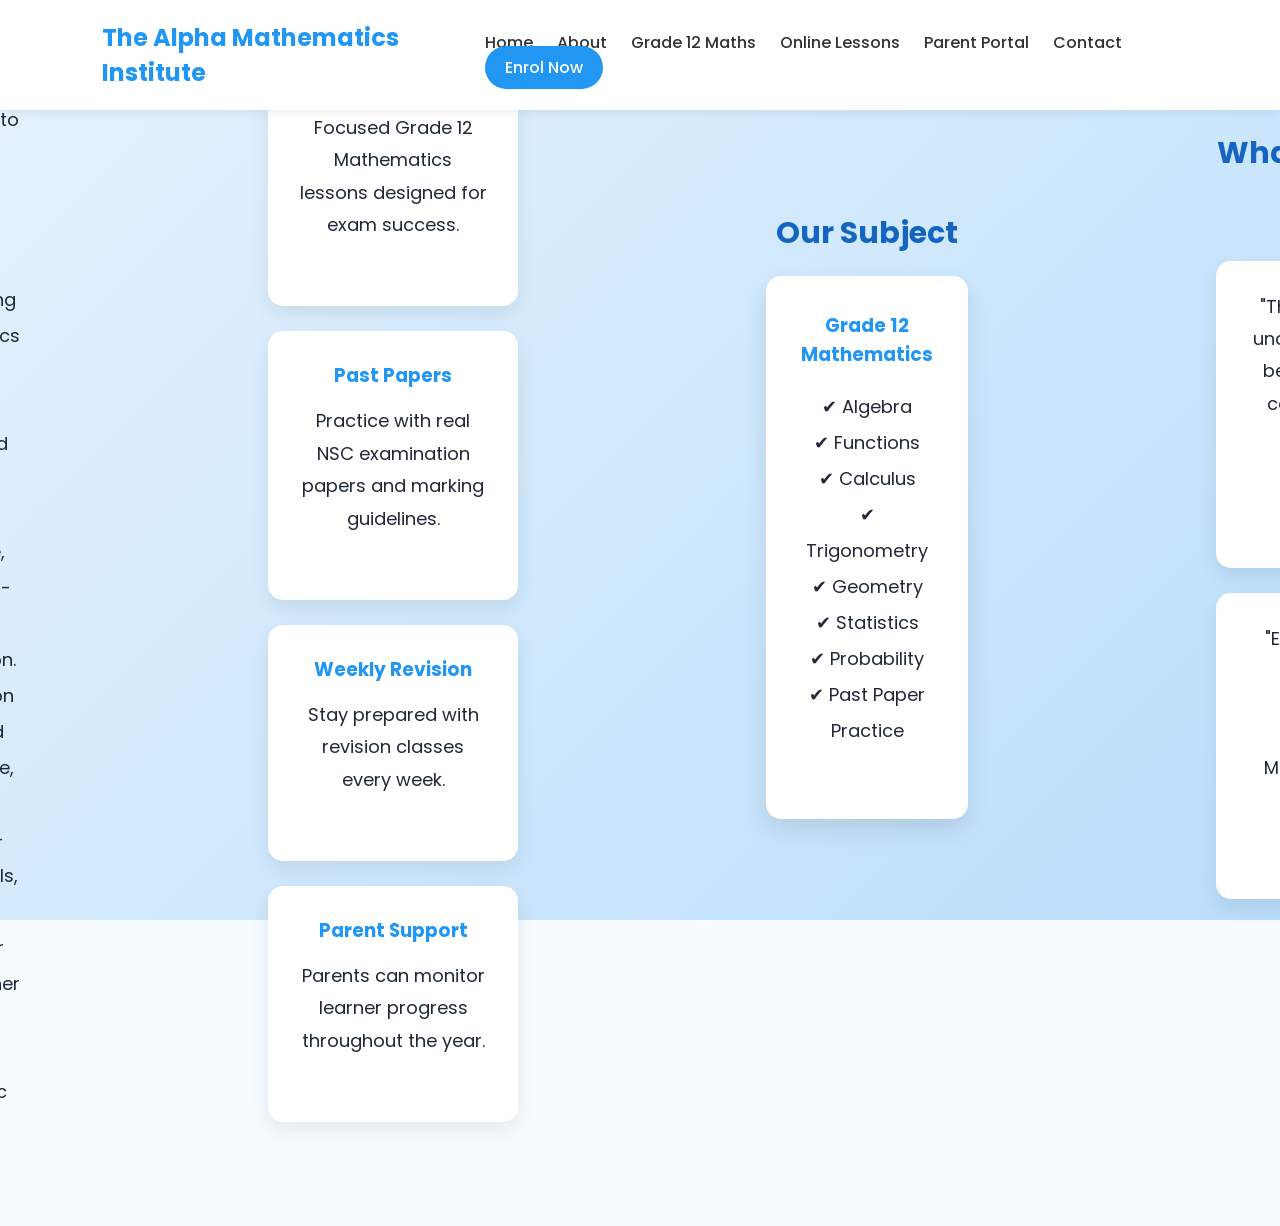
<file: index.html>
<!DOCTYPE html>
<html lang="en">
<head>
    <meta charset="UTF-8">
        <meta name="viewport" content="width=device-width, initial-scale=1.0">
            <title>The Alpha Mathematics Institute</title>

                <link rel="stylesheet" href="style.css">

                    <link rel="preconnect" href="https://fonts.googleapis.com">
                        <link href="https://fonts.googleapis.com/css2?family=Poppins:wght@300;400;600;700&display=swap" rel="stylesheet">
                        </head>

                        <body>

                        <header>

                            <div class="logo">
                                    The Alpha Mathematics Institute
                                        </div>

                                            <nav>
                                                    <a href="#">Home</a>
                                                            <a href="pages/about.html">About</a>
                                                                    <a href="pages/mathematics.html">Grade 12 Maths</a>
                                                                            <a href="pages/online-lessons.html">Online Lessons</a>
                                                                                    <a href="pages/parent-portal.html">Parent Portal</a>
                                                                                            <a href="pages/contact.html">Contact</a>
                                                                                                    <a href="pages/enrol.html" class="btn">Enrol Now</a>
                                                                                                        </nav>

                                                                                                        </header>

                                                                                                        <section class="hero">

                                                                                                            <div class="hero-text">

                                                                                                                    <h1>Excellence in Academic Achievement</h1>

                                                                                                                            <h2>Grade 12 Mathematics Specialists</h2>

                                                                                                                                    <p>
                                                                                                                                                Helping Matric learners master Mathematics through expert tutoring,
                                                                                                                                                            exam preparation and personalized academic support.
                                                                                                                                                                    </p>

                                                                                                                                                                            <a href="pages/enrol.html" class="hero-btn">
                                                                                                                                                                                        Enrol Now
                                                                                                                                                                                                </a>

                                                                                                                                                                                                    </div>

                                                                                                                                                                                                </sectio>

                                                                                                                                                                                                <section class="stats">

                                                                                                                                                                                                        <div class="stat-box">
                                                                                                                                                                                                                <h3>100+</h3>
                                                                                                                                                                                                                        <p>Students Tutored</p>
                                                                                                                                                                                                                            </div>

                                                                                                                                                                                                                                <div class="stat-box">
                                                                                                                                                                                                                                        <h3>95%</h3>
                                                                                                                                                                                                                                                <p>Pass Rate</p>
                                                                                                                                                                                                                                                    </div>

                                                                                                                                                                                                                                                        <div class="stat-box">
                                                                                                                                                                                                                                                                <h3>Grade 12</h3>
                                                                                                                                                                                                                                                                        <p>Mathematics Specialists</p>
                                                                                                                                                                                                                                                                            </div>

                                                                                                                                                                                                                                                                                <div class="stat-box">
                                                                                                                                                                                                                                                                                        <h3>Online</h3>
                                                                                                                                                                                                                                                                                                <p>Live Lessons</p>
                                                                                                                                                                                                                                                                                                    </div>

                                                                                                                                                                                                                                                                                                    </section>

                                                                                                                                                                                                    <section class="about">

                                                                                                                                                                                                    <h2>About Us</h2>

                                                                                                                                                                                                    <p>
                                                                                                                                                                                                    The Alpha Mathematics Institute is dedicated to helping Grade 12 learners
                                                                                                                                                                                                    achieve outstanding Mathematics results through structured lessons,
                                                                                                                                                                                                    expert guidance, and exam-focused preparation.

                                                                                                                                                                                                    Our mission is to build confidence, improve problem-solving skills,
                                                                                                                                                                                                    and empower every learner to reach their academic goals.
                                                                                                                                                                                                    </p>

                                                                                                                                                                                                    </section>

<section class="why-us">

<h2>Why Choose Alpha?</h2>

<div class="why-container">

<div class="why-card">
<h3>Expert Tutoring</h3>
<p>Focused Grade 12 Mathematics lessons designed for exam success.</p>
</div>

<div class="why-card">
<h3>Past Papers</h3>
<p>Practice with real NSC examination papers and marking guidelines.</p>
</div>

<div class="why-card">
<h3>Weekly Revision</h3>
<p>Stay prepared with revision classes every week.</p>
</div>

<div class="why-card">
<h3>Parent Support</h3>
<p>Parents can monitor learner progress throughout the year.</p>
</div>

</div>

</section>

                                                                                                                                                                                                    <section class="subjects">

                                                                                                                                                                                                    <h2>Our Subject</h2>

                                                                                                                                                                                                    <div class="card">

                                                                                                                                                                                                    <h3>Grade 12 Mathematics</h3>

                                                                                                                                                                                                    <p>

                                                                                                                                                                                                    ✔ Algebra<br>
                                                                                                                                                                                                    ✔ Functions<br>
                                                                                                                                                                                                    ✔ Calculus<br>
                                                                                                                                                                                                    ✔ Trigonometry<br>
                                                                                                                                                                                                    ✔ Geometry<br>
                                                                                                                                                                                                    ✔ Statistics<br>
                                                                                                                                                                                                    ✔ Probability<br>
                                                                                                                                                                                                    ✔ Past Paper Practice

                                                                                                                                                                                                    </p>

                                                                                                                                                                                                    </div>

                                                                                                                                                                                                    </section>

                                                                                                                                                                                                    <section class="testimonials">

                                                                                                                                                                                                            <h2>What Our Students Say</h2>

                                                                                                                                                                                                                <div class="testimonial-container">

                                                                                                                                                                                                                        <div class="testimonial-card">
                                                                                                                                                                                                                                    <p>
                                                                                                                                                                                                                                                    "The lessons helped me understand Mathematics better and improve my confidence before my final exams."
                                                                                                                                                                                                                                                                </p>

                                                                                                                                                                                                                                                                            <h4>★★★★★</h4>

                                                                                                                                                                                                                                                                                        <span>Grade 12 Student</span>
                                                                                                                                                                                                                                                                                                </div>

                                                                                                                                                                                                                                                                                                        <div class="testimonial-card">
                                                                                                                                                                                                                                                                                                                    <p>
                                                                                                                                                                                                                                                                                                                                    "Excellent explanations and plenty of exam practice. I highly recommend Alpha Mathematics Institute."
                                                                                                                                                                                                                                                                                                                                                </p>

                                                                                                                                                                                                                                                                                                                                                            <h4>★★★★★</h4>

                                                                                                                                                                                                                                                                                                                                                                        <span>Matric Learner</span>
                                                                                                                                                                                                                                                                                                                                                                                </div>

                                                                                                                                                                                                                                                                                                                                                                                    </div>

                                                                                                                                                                                                                                                                                                                                                                                    </section>

                                                                                                                                                                                                    <section class="contact">

                                                                                                                                                                                                    <h2>Contact Us</h2>

                                                                                                                                                                                                    <p><strong>WhatsApp:</strong> 065 651 4026</p>

                                                                                                                                                                                                    <p><strong>Email:</strong> alphamathsins@gmail.com</p>

                                                                                                                                                                                                    </section>

                                                                                                                                                                                                    <footer>

                                                                                                                                                                                                    <p>

                                                                                                                                                                                                    © 2026 The Alpha Mathematics Institute

                                                                                                                                                                                                    </p>

                                                                                                                                                                                                    </footer>

                                                                                                                                                                                                    </body>
                                                                                                                                                                                                    </html>
</file>
<file: style.css>
/* Google Font */
*{
    margin:0;
        padding:0;
            box-sizing:border-box;
                font-family:'Poppins',sans-serif;
                }

                body{
                    background:#f5fbff;
                        color:#1f2937;
                        }

                        /* Header */

                        header{
                            display:flex;
                                justify-content:space-between;
                                    align-items:center;
                                        padding:20px 8%;
                                            background:#ffffff;
                                                position:sticky;
                                                    top:0;
                                                        box-shadow:0 2px 10px rgba(0,0,0,.08);
                                                            z-index:1000;
                                                            }

                                                            .logo{
                                                                font-size:24px;
                                                                    font-weight:700;
                                                                        color:#2196F3;
                                                                        }

                                                                        nav a{
                                                                            text-decoration:none;
                                                                                margin-left:20px;
                                                                                    color:#333;
                                                                                        font-weight:500;
                                                                                            transition:.3s;
                                                                                            }

                                                                                            nav a:hover{
                                                                                                color:#2196F3;
                                                                                                }

                                                                                                .btn{
                                                                                                    background:#2196F3;
                                                                                                        color:#fff;
                                                                                                            padding:10px 20px;
                                                                                                                border-radius:30px;
                                                                                                                }

                                                                                                                .btn:hover{
                                                                                                                    background:#1976D2;
                                                                                                                        color:white;
                                                                                                                        }

                                                                                                                        /* Hero */

                                                                                                                        .hero{
                                                                                                                            height:90vh;
                                                                                                                                display:flex;
                                                                                                                                    justify-content:center;
                                                                                                                                        align-items:center;
                                                                                                                                            text-align:center;
                                                                                                                                                padding:20px;
                                                                                                                                                    background:linear-gradient(135deg,#E3F2FD,#BBDEFB);
                                                                                                                                                    }

                                                                                                                                                    .hero-text{
                                                                                                                                                        max-width:700px;
                                                                                                                                                        }

                                                                                                                                                        .hero h1{
                                                                                                                                                            font-size:55px;
                                                                                                                                                                color:#1565C0;
                                                                                                                                                                    margin-bottom:20px;
                                                                                                                                                                    }

                                                                                                                                                                    .hero h2{
                                                                                                                                                                        font-size:30px;
                                                                                                                                                                            margin-bottom:20px;
                                                                                                                                                                            }

                                                                                                                                                                            .hero p{
                                                                                                                                                                                font-size:18px;
                                                                                                                                                                                    line-height:1.8;
                                                                                                                                                                                        margin-bottom:35px;
                                                                                                                                                                                        }

                                                                                                                                                                                        .hero-btn{
                                                                                                                                                                                            display:inline-block;
                                                                                                                                                                                                padding:15px 35px;
                                                                                                                                                                                                    background:#2196F3;
                                                                                                                                                                                                        color:white;
                                                                                                                                                                                                            text-decoration:none;
                                                                                                                                                                                                                border-radius:40px;
                                                                                                                                                                                                                    font-size:18px;
                                                                                                                                                                                                                        transition:.3s;
                                                                                                                                                                                                                        }

                                                                                                                                                                                                                        .hero-btn:hover{
                                                                                                                                                                                                                            transform:translateY(-5px);
                                                                                                                                                                                                                                background:#1976D2;
                                                                                                                                                                                                                                }

                                                                                                                                                                                                                                /* Sections */

                                                                                                                                                                                                                                section{
                                                                                                                                                                                                                                    padding:80px 10%;
                                                                                                                                                                                                                                    }

                                                                                                                                                                                                                                    section h2{
                                                                                                                                                                                                                                        text-align:center;
                                                                                                                                                                                                                                            font-size:40px;
                                                                                                                                                                                                                                                margin-bottom:40px;
                                                                                                                                                                                                                                                    color:#1565C0;
                                                                                                                                                                                                                                                    }

                                                                                                                                                                                                                                                    .about p,
                                                                                                                                                                                                                                                    .contact p{
                                                                                                                                                                                                                                                        max-width:900px;
                                                                                                                                                                                                                                                            margin:auto;
                                                                                                                                                                                                                                                                text-align:center;
                                                                                                                                                                                                                                                                    line-height:2;
                                                                                                                                                                                                                                                                        font-size:18px;
                                                                                                                                                                                                                                                                        }

                                                                                                                                                                                                                                                                        /* Card */

                                                                                                                                                                                                                                                                        .card{
                                                                                                                                                                                                                                                                            background:white;
                                                                                                                                                                                                                                                                                max-width:500px;
                                                                                                                                                                                                                                                                                    margin:auto;
                                                                                                                                                                                                                                                                                        padding:35px;
                                                                                                                                                                                                                                                                                            border-radius:15px;
                                                                                                                                                                                                                                                                                                box-shadow:0 10px 25px rgba(0,0,0,.1);
                                                                                                                                                                                                                                                                                                    transition:.3s;
                                                                                                                                                                                                                                                                                                    }

                                                                                                                                                                                                                                                                                                    .card:hover{
                                                                                                                                                                                                                                                                                                        transform:translateY(-10px);
                                                                                                                                                                                                                                                                                                        }

                                                                                                                                                                                                                                                                                                        .card h3{
                                                                                                                                                                                                                                                                                                            text-align:center;
                                                                                                                                                                                                                                                                                                                color:#2196F3;
                                                                                                                                                                                                                                                                                                                    margin-bottom:20px;
                                                                                                                                                                                                                                                                                                                    }

                                                                                                                                                                                                                                                                                                                    .card p{
                                                                                                                                                                                                                                                                                                                        line-height:2;
                                                                                                                                                                                                                                                                                                                        }

                                                                                                                                                                                                                                                                                                                        /* Footer */

                                                                                                                                                                                                                                                                                                                        footer{
                                                                                                                                                                                                                                                                                                                            background:#1565C0;
                                                                                                                                                                                                                                                                                                                                color:white;
                                                                                                                                                                                                                                                                                                                                    text-align:center;
                                                                                                                                                                                                                                                                                                                                        padding:30px;
                                                                                                                                                                                                                                                                                                                                            margin-top:50px;
                                                                                                                                                                                                                                                                                                                                            }

                                                                                                                                                                                                                                                                                                                                            /* Mobile */

                                                                                                                                                                                                                                                                                                                                            @media(max-width:768px){

                                                                                                                                                                                                                                                                                                                                            header{
                                                                                                                                                                                                                                                                                                                                                flex-direction:column;
                                                                                                                                                                                                                                                                                                                                                }

                                                                                                                                                                                                                                                                                                                                                nav{
                                                                                                                                                                                                                                                                                                                                                    margin-top:20px;
                                                                                                                                                                                                                                                                                                                                                    }

                                                                                                                                                                                                                                                                                                                                                    nav a{
                                                                                                                                                                                                                                                                                                                                                        display:block;
                                                                                                                                                                                                                                                                                                                                                            margin:10px 0;
                                                                                                                                                                                                                                                                                                                                                            }

                                                                                                                                                                                                                                                                                                                                                            .hero h1{
                                                                                                                                                                                                                                                                                                                                                                font-size:38px;
                                                                                                                                                                                                                                                                                                                                                                }

                                                                                                                                                                                                                                                                                                                                                                .hero h2{
                                                                                                                                                                                                                                                                                                                                                                    font-size:24px;
                                                                                                                                                                                                                                                                                                                                                                    }

                                                                                                                                                                                                                                                                                                                                                                    section h2{
                                                                                                                                                                                                                                                                                                                                                                        font-size:30px;
                                                                                                                                                                                                                                                                                                                                                                        }

                                                                                                                                                                                                                                                                                                                                                                        }
                                                                                                                                                                                                                                                                                                                                                                        
                                                                                                                                                                                                                                                                                                                                                                        /* Statistics */

                                                                                                                                                                                                                                                                                                                                                                        .stats{
                                                                                                                                                                                                                                                                                                                                                                        display:grid;
                                                                                                                                                                                                                                                                                                                                                                        grid-template-columns:repeat(auto-fit,minmax(180px,1fr));
                                                                                                                                                                                                                                                                                                                                                                        gap:25px;
                                                                                                                                                                                                                                                                                                                                                                        background:white;
                                                                                                                                                                                                                                                                                                                                                                        }

                                                                                                                                                                                                                                                                                                                                                                        .stat-box{
                                                                                                                                                                                                                                                                                                                                                                        background:#2196F3;
                                                                                                                                                                                                                                                                                                                                                                        color:white;
                                                                                                                                                                                                                                                                                                                                                                        padding:35px;
                                                                                                                                                                                                                                                                                                                                                                        border-radius:15px;
                                                                                                                                                                                                                                                                                                                                                                        text-align:center;
                                                                                                                                                                                                                                                                                                                                                                        transition:.3s;
                                                                                                                                                                                                                                                                                                                                                                        }

                                                                                                                                                                                                                                                                                                                                                                        .stat-box:hover{
                                                                                                                                                                                                                                                                                                                                                                        transform:translateY(-8px);
                                                                                                                                                                                                                                                                                                                                                                        }

                                                                                                                                                                                                                                                                                                                                                                        .stat-box h3{
                                                                                                                                                                                                                                                                                                                                                                        font-size:40px;
                                                                                                                                                                                                                                                                                                                                                                        margin-bottom:10px;
                                                                                                                                                                                                                                                                                                                                                                        }

                                                                                                                                                                                                                                                                                                                                                                        /* Why Choose Us */

                                                                                                                                                                                                                                                                                                                                                                        .why-container{
                                                                                                                                                                                                                                                                                                                                                                        display:grid;
                                                                                                                                                                                                                                                                                                                                                                        grid-template-columns:repeat(auto-fit,minmax(250px,1fr));
                                                                                                                                                                                                                                                                                                                                                                        gap:25px;
                                                                                                                                                                                                                                                                                                                                                                        margin-top:40px;
                                                                                                                                                                                                                                                                                                                                                                        }

                                                                                                                                                                                                                                                                                                                                                                        .why-card{
                                                                                                                                                                                                                                                                                                                                                                        background:white;
                                                                                                                                                                                                                                                                                                                                                                        padding:30px;
                                                                                                                                                                                                                                                                                                                                                                        border-radius:15px;
                                                                                                                                                                                                                                                                                                                                                                        box-shadow:0 8px 20px rgba(0,0,0,.08);
                                                                                                                                                                                                                                                                                                                                                                        transition:.3s;
                                                                                                                                                                                                                                                                                                                                                                        }

                                                                                                                                                                                                                                                                                                                                                                        .why-card:hover{
                                                                                                                                                                                                                                                                                                                                                                        transform:translateY(-10px);
                                                                                                                                                                                                                                                                                                                                                                        }

                                                                                                                                                                                                                                                                                                                                                                        .why-card h3{
                                                                                                                                                                                                                                                                                                                                                                        color:#2196F3;
                                                                                                                                                                                                                                                                                                                                                                        margin-bottom:15px;
                                                                                                                                                                                                                                                                                                                                                                        }

                                                                                                                                                                                                                                                                                                                                                                        /* Testimonials */

                                                                                                                                                                                                                                                                                                                                                                        .testimonial-container{
                                                                                                                                                                                                                                                                                                                                                                        display:grid;
                                                                                                                                                                                                                                                                                                                                                                        grid-template-columns:repeat(auto-fit,minmax(300px,1fr));
                                                                                                                                                                                                                                                                                                                                                                        gap:25px;
                                                                                                                                                                                                                                                                                                                                                                        margin-top:40px;
                                                                                                                                                                                                                                                                                                                                                                        }

                                                                                                                                                                                                                                                                                                                                                                        .testimonial-card{
                                                                                                                                                                                                                                                                                                                                                                        background:white;
                                                                                                                                                                                                                                                                                                                                                                        padding:30px;
                                                                                                                                                                                                                                                                                                                                                                        border-radius:15px;
                                                                                                                                                                                                                                                                                                                                                                        box-shadow:0 10px 20px rgba(0,0,0,.08);
                                                                                                                                                                                                                                                                                                                                                                        transition:.3s;
                                                                                                                                                                                                                                                                                                                                                                        }

                                                                                                                                                                                                                                                                                                                                                                        .testimonial-card:hover{
                                                                                                                                                                                                                                                                                                                                                                        transform:translateY(-10px);
                                                                                                                                                                                                                                                                                                                                                                        }

                                                                                                                                                                                                                                                                                                                                                                        .testimonial-card h4{
                                                                                                                                                                                                                                                                                                                                                                        margin-top:20px;
                                                                                                                                                                                                                                                                                                                                                                        color:#FFC107;
                                                                                                                                                                                                                                                                                                                                                                        }

                                                                                                                                                                                                                                                                                                                                                                        .testimonial-card span{
                                                                                                                                                                                                                                                                                                                                                                        color:#666;
                                                                                                                                                                                                                                                                                                                                                                        }

                                                                                                                                                                                                                                                                                                                                                                        /* WhatsApp Button */

                                                                                                                                                                                                                                                                                                                                                                        .whatsapp-btn{
                                                                                                                                                                                                                                                                                                                                                                        position:fixed;
                                                                                                                                                                                                                                                                                                                                                                        bottom:20px;
                                                                                                                                                                                                                                                                                                                                                                        right:20px;
                                                                                                                                                                                                                                                                                                                                                                        width:60px;
                                                                                                                                                                                                                                                                                                                                                                        height:60px;
                                                                                                                                                                                                                                                                                                                                                                        background:#25D366;
                                                                                                                                                                                                                                                                                                                                                                        color:white;
                                                                                                                                                                                                                                                                                                                                                                        border-radius:50%;
                                                                                                                                                                                                                                                                                                                                                                        display:flex;
                                                                                                                                                                                                                                                                                                                                                                        justify-content:center;
                                                                                                                                                                                                                                                                                                                                                                        align-items:center;
                                                                                                                                                                                                                                                                                                                                                                        font-size:30px;
                                                                                                                                                                                                                                                                                                                                                                        text-decoration:none;
                                                                                                                                                                                                                                                                                                                                                                        box-shadow:0 8px 20px rgba(0,0,0,.2);
                                                                                                                                                                                                                                                                                                                                                                        transition:.3s;
                                                                                                                                                                                                                                                                                                                                                                        }

                                                                                                                                                                                                                                                                                                                                                                        .whatsapp-btn:hover{
                                                                                                                                                                                                                                                                                                                                                                        transform:scale(1.1);
                                                                                                                                                                                                                                                                                                                                                                        }

                                                                                                                                                                                                                                                                                                                                                                        /* Enrolment Form */

                                                                                                                                                                                                                                                                                                                                                                        .enrol{
                                                                                                                                                                                                                                                                                                                                                                        max-width:700px;
                                                                                                                                                                                                                                                                                                                                                                        margin:auto;
                                                                                                                                                                                                                                                                                                                                                                        text-align:center;
                                                                                                                                                                                                                                                                                                                                                                        }

                                                                                                                                                                                                                                                                                                                                                                        .enrol h1{
                                                                                                                                                                                                                                                                                                                                                                        color:#1565C0;
                                                                                                                                                                                                                                                                                                                                                                        margin-bottom:20px;
                                                                                                                                                                                                                                                                                                                                                                        }

                                                                                                                                                                                                                                                                                                                                                                        form{
                                                                                                                                                                                                                                                                                                                                                                        display:flex;
                                                                                                                                                                                                                                                                                                                                                                        flex-direction:column;
                                                                                                                                                                                                                                                                                                                                                                        gap:20px;
                                                                                                                                                                                                                                                                                                                                                                        margin-top:40px;
                                                                                                                                                                                                                                                                                                                                                                        }

                                                                                                                                                                                                                                                                                                                                                                        input,
                                                                                                                                                                                                                                                                                                                                                                        select,
                                                                                                                                                                                                                                                                                                                                                                        textarea{
                                                                                                                                                                                                                                                                                                                                                                        padding:15px;
                                                                                                                                                                                                                                                                                                                                                                        border:1px solid #ddd;
                                                                                                                                                                                                                                                                                                                                                                        border-radius:10px;
                                                                                                                                                                                                                                                                                                                                                                        font-size:16px;
                                                                                                                                                                                                                                                                                                                                                                        }

                                                                                                                                                                                                                                                                                                                                                                        textarea{
                                                                                                                                                                                                                                                                                                                                                                        height:150px;
                                                                                                                                                                                                                                                                                                                                                                        resize:none;
                                                                                                                                                                                                                                                                                                                                                                        }

                                                                                                                                                                                                                                                                                                                                                                        button{
                                                                                                                                                                                                                                                                                                                                                                        padding:15px;
                                                                                                                                                                                                                                                                                                                                                                        background:#2196F3;
                                                                                                                                                                                                                                                                                                                                                                        color:white;
                                                                                                                                                                                                                                                                                                                                                                        border:none;
                                                                                                                                                                                                                                                                                                                                                                        border-radius:30px;
                                                                                                                                                                                                                                                                                                                                                                        font-size:18px;
                                                                                                                                                                                                                                                                                                                                                                        cursor:pointer;
                                                                                                                                                                                                                                                                                                                                                                        transition:.3s;
                                                                                                                                                                                                                                                                                                                                                                        }

                                                                                                                                                                                                                                                                                                                                                                        button:hover{
                                                                                                                                                                                                                                                                                                                                                                        background:#1976D2;
                                                                                                                                                                                                                                                                                                                                                                        }

                                                                                                                                                                                                                                                                                                                                                                        /* About Page */

                                                                                                                                                                                                                                                                                                                                                                        .about-page{
                                                                                                                                                                                                                                                                                                                                                                        max-width:900px;
                                                                                                                                                                                                                                                                                                                                                                        margin:auto;
                                                                                                                                                                                                                                                                                                                                                                        padding:80px 10%;
                                                                                                                                                                                                                                                                                                                                                                        text-align:center;
                                                                                                                                                                                                                                                                                                                                                                        }

                                                                                                                                                                                                                                                                                                                                                                        .about-page h1{
                                                                                                                                                                                                                                                                                                                                                                        color:#1565C0;
                                                                                                                                                                                                                                                                                                                                                                        font-size:42px;
                                                                                                                                                                                                                                                                                                                                                                        margin-bottom:30px;
                                                                                                                                                                                                                                                                                                                                                                        }

                                                                                                                                                                                                                                                                                                                                                                        .about-page p{
                                                                                                                                                                                                                                                                                                                                                                        font-size:18px;
                                                                                                                                                                                                                                                                                                                                                                        line-height:2;
                                                                                                                                                                                                                                                                                                                                                                        margin-bottom:25px;
                                                                                                                                                                                                                                                                                                                                                                        }

                                                                                                                                                                                                                                                                                                                                                                        .mission{
                                                                                                                                                                                                                                                                                                                                                                        display:grid;
                                                                                                                                                                                                                                                                                                                                                                        grid-template-columns:repeat(auto-fit,minmax(300px,1fr));
                                                                                                                                                                                                                                                                                                                                                                        gap:30px;
                                                                                                                                                                                                                                                                                                                                                                        padding:50px 10%;
                                                                                                                                                                                                                                                                                                                                                                        }

                                                                                                                                                                                                                                                                                                                                                                        .mission-card{
                                                                                                                                                                                                                                                                                                                                                                        background:white;
                                                                                                                                                                                                                                                                                                                                                                        padding:35px;
                                                                                                                                                                                                                                                                                                                                                                        border-radius:15px;
                                                                                                                                                                                                                                                                                                                                                                        box-shadow:0 10px 25px rgba(0,0,0,.08);
                                                                                                                                                                                                                                                                                                                                                                        transition:.3s;
                                                                                                                                                                                                                                                                                                                                                                        }

                                                                                                                                                                                                                                                                                                                                                                        .mission-card:hover{
                                                                                                                                                                                                                                                                                                                                                                        transform:translateY(-8px);
                                                                                                                                                                                                                                                                                                                                                                        }

                                                                                                                                                                                                                                                                                                                                                                        .mission-card h2{
                                                                                                                                                                                                                                                                                                                                                                        color:#2196F3;
                                                                                                                                                                                                                                                                                                                                                                        margin-bottom:15px;
                                                                                                                                                                                                                                                                                                                                                                        }

                                                                                                                                                                                                                                                                                                                                                                        .math-page{
                                                                                                                                                                                                                                                                                                                                                                            text-align:center;
                                                                                                                                                                                                                                                                                                                                                                            padding:80px 10%;
                                                                                                                                                                                                                                                                                                                                                                            }

                                                                                                                                                                                                                                                                                                                                                                            .math-page h1{
                                                                                                                                                                                                                                                                                                                                                                            color:#1565C0;
                                                                                                                                                                                                                                                                                                                                                                            font-size:42px;
                                                                                                                                                                                                                                                                                                                                                                            margin-bottom:20px;
                                                                                                                                                                                                                                                                                                                                                                            }

                                                                                                                                                                                                                                                                                                                                                                            .math-page p{
                                                                                                                                                                                                                                                                                                                                                                            max-width:800px;
                                                                                                                                                                                                                                                                                                                                                                            margin:auto;
                                                                                                                                                                                                                                                                                                                                                                            font-size:18px;
                                                                                                                                                                                                                                                                                                                                                                            line-height:1.8;
                                                                                                                                                                                                                                                                                                                                                                            }

                                                                                                                                                                                                                                                                                                                                                                            .topic-grid{
                                                                                                                                                                                                                                                                                                                                                                            display:grid;
                                                                                                                                                                                                                                                                                                                                                                            grid-template-columns:repeat(auto-fit,minmax(220px,1fr));
                                                                                                                                                                                                                                                                                                                                                                            gap:20px;
                                                                                                                                                                                                                                                                                                                                                                            margin-top:40px;
                                                                                                                                                                                                                                                                                                                                                                            }

                                                                                                                                                                                                                                                                                                                                                                            .topic-card{
                                                                                                                                                                                                                                                                                                                                                                            background:white;
                                                                                                                                                                                                                                                                                                                                                                            padding:25px;
                                                                                                                                                                                                                                                                                                                                                                            text-align:center;
                                                                                                                                                                                                                                                                                                                                                                            border-radius:12px;
                                                                                                                                                                                                                                                                                                                                                                            font-weight:600;
                                                                                                                                                                                                                                                                                                                                                                            box-shadow:0 10px 20px rgba(0,0,0,.08);
                                                                                                                                                                                                                                                                                                                                                                            transition:.3s;
                                                                                                                                                                                                                                                                                                                                                                            }

                                                                                                                                                                                                                                                                                                                                                                            .topic-card:hover{
                                                                                                                                                                                                                                                                                                                                                                            background:#2196F3;
                                                                                                                                                                                                                                                                                                                                                                            color:white;
                                                                                                                                                                                                                                                                                                                                                                            transform:translateY(-8px);
                                                                                                                                                                                                                                                                                                                                                                            }

                                                                                                                                                                                                                                                                                                                                                                            .programme{
                                                                                                                                                                                                                                                                                                                                                                            padding:70px 10%;
                                                                                                                                                                                                                                                                                                                                                                            }

                                                                                                                                                                                                                                                                                                                                                                            .programme ul{
                                                                                                                                                                                                                                                                                                                                                                            max-width:500px;
                                                                                                                                                                                                                                                                                                                                                                            margin:auto;
                                                                                                                                                                                                                                                                                                                                                                            line-height:2.2;
                                                                                                                                                                                                                                                                                                                                                                            font-size:18px;
                                                                                                                                                                                                                                                                                                                                                                            list-style:none;
                                                                                                                                                                                                                                                                                                                                                                            }

                                                                                                                                                                                                                                                                                                                                                                            .cta{
                                                                                                                                                                                                                                                                                                                                                                            text-align:center;
                                                                                                                                                                                                                                                                                                                                                                            background:#E3F2FD;
                                                                                                                                                                                                                                                                                                                                                                            padding:70px 20px;
                                                                                                                                                                                                                                                                                                                                                                            }
                                                                                                                                                                                                                                                                                                                                                                        
                                                                                                                                                                                                                                                                                                                                                                            /* ===========================
                                                                                                                                                                                                                                                                                                                                                                               Online Lessons Page
                                                                                                                                                                                                                                                                                                                                                                               =========================== */

                                                                                                                                                                                                                                                                                                                                                                               .online-lessons{
                                                                                                                                                                                                                                                                                                                                                                                   padding:80px 10%;
                                                                                                                                                                                                                                                                                                                                                                                       text-align:center;
                                                                                                                                                                                                                                                                                                                                                                                       }

                                                                                                                                                                                                                                                                                                                                                                                       .online-lessons h1{
                                                                                                                                                                                                                                                                                                                                                                                           font-size:42px;
                                                                                                                                                                                                                                                                                                                                                                                               color:#1565C0;
                                                                                                                                                                                                                                                                                                                                                                                                   margin-bottom:20px;
                                                                                                                                                                                                                                                                                                                                                                                                   }

                                                                                                                                                                                                                                                                                                                                                                                                   .online-lessons p{
                                                                                                                                                                                                                                                                                                                                                                                                       max-width:700px;
                                                                                                                                                                                                                                                                                                                                                                                                           margin:0 auto 50px;
                                                                                                                                                                                                                                                                                                                                                                                                               font-size:18px;
                                                                                                                                                                                                                                                                                                                                                                                                                   line-height:1.8;
                                                                                                                                                                                                                                                                                                                                                                                                                   }

                                                                                                                                                                                                                                                                                                                                                                                                                   .lesson-grid{
                                                                                                                                                                                                                                                                                                                                                                                                                       display:grid;
                                                                                                                                                                                                                                                                                                                                                                                                                           grid-template-columns:repeat(auto-fit,minmax(250px,1fr));
                                                                                                                                                                                                                                                                                                                                                                                                                               gap:25px;
                                                                                                                                                                                                                                                                                                                                                                                                                               }

                                                                                                                                                                                                                                                                                                                                                                                                                               .lesson-card{
                                                                                                                                                                                                                                                                                                                                                                                                                                   background:white;
                                                                                                                                                                                                                                                                                                                                                                                                                                       padding:30px;
                                                                                                                                                                                                                                                                                                                                                                                                                                           border-radius:15px;
                                                                                                                                                                                                                                                                                                                                                                                                                                               box-shadow:0 10px 20px rgba(0,0,0,.08);
                                                                                                                                                                                                                                                                                                                                                                                                                                                   transition:.3s;
                                                                                                                                                                                                                                                                                                                                                                                                                                                   }

                                                                                                                                                                                                                                                                                                                                                                                                                                                   .lesson-card:hover{
                                                                                                                                                                                                                                                                                                                                                                                                                                                       transform:translateY(-10px);
                                                                                                                                                                                                                                                                                                                                                                                                                                                       }

                                                                                                                                                                                                                                                                                                                                                                                                                                                       .lesson-card h3{
                                                                                                                                                                                                                                                                                                                                                                                                                                                           color:#2196F3;
                                                                                                                                                                                                                                                                                                                                                                                                                                                               margin-bottom:15px;
                                                                                                                                                                                                                                                                                                                                                                                                                                                               }

                                                                                                                                                                                                                                                                                                                                                                                                                                                               .lesson-card p{
                                                                                                                                                                                                                                                                                                                                                                                                                                                                   font-size:16px;
                                                                                                                                                                                                                                                                                                                                                                                                                                                                       line-height:1.6;
                                                                                                                                                                                                                                                                                                                                                                                                                                                                       }

                                                                                                                                                                                                                                                                                                                                                                                                                                                                       /* Contact Page */

                                                                                                                                                                                                                                                                                                                                                                                                                                                                       .contact-page{
                                                                                                                                                                                                                                                                                                                                                                                                                                                                           padding:80px 10%;
                                                                                                                                                                                                                                                                                                                                                                                                                                                                               text-align:center;
                                                                                                                                                                                                                                                                                                                                                                                                                                                                               }

                                                                                                                                                                                                                                                                                                                                                                                                                                                                               .contact-card{
                                                                                                                                                                                                                                                                                                                                                                                                                                                                                   max-width:500px;
                                                                                                                                                                                                                                                                                                                                                                                                                                                                                       margin:40px auto;
                                                                                                                                                                                                                                                                                                                                                                                                                                                                                           background:white;
                                                                                                                                                                                                                                                                                                                                                                                                                                                                                               padding:40px;
                                                                                                                                                                                                                                                                                                                                                                                                                                                                                                   border-radius:15px;
                                                                                                                                                                                                                                                                                                                                                                                                                                                                                                       box-shadow:0 10px 25px rgba(0,0,0,.08);
                                                                                                                                                                                                                                                                                                                                                                                                                                                                                                       }

                                                                                                                                                                                                                                                                                                                                                                                                                                                                                                       .contact-card h3{
                                                                                                                                                                                                                                                                                                                                                                                                                                                                                                           color:#2196F3;
                                                                                                                                                                                                                                                                                                                                                                                                                                                                                                               margin-top:20px;
                                                                                                                                                                                                                                                                                                                                                                                                                                                                                                               }

                                                                                                                                                                                                                                                                                                                                                                                                                                                                                                               /* Login Page */

                                                                                                                                                                                                                                                                                                                                                                                                                                                                                                               .login-page{
                                                                                                                                                                                                                                                                                                                                                                                                                                                                                                               max-width:500px;
                                                                                                                                                                                                                                                                                                                                                                                                                                                                                                               margin:auto;
                                                                                                                                                                                                                                                                                                                                                                                                                                                                                                               padding:80px 10%;
                                                                                                                                                                                                                                                                                                                                                                                                                                                                                                               text-align:center;
                                                                                                                                                                                                                                                                                                                                                                                                                                                                                                               }

                                                                                                                                                                                                                                                                                                                                                                                                                                                                                                               .login-page h1{
                                                                                                                                                                                                                                                                                                                                                                                                                                                                                                               color:#1565C0;
                                                                                                                                                                                                                                                                                                                                                                                                                                                                                                               margin-bottom:20px;
                                                                                                                                                                                                                                                                                                                                                                                                                                                                                                               }

                                                                                                                                                                                                                                                                                                                                                                                                                                                                                                               .login-page form{
                                                                                                                                                                                                                                                                                                                                                                                                                                                                                                               margin-top:40px;
                                                                                                                                                                                                                                                                                                                                                                                                                                                                                                               display:flex;
                                                                                                                                                                                                                                                                                                                                                                                                                                                                                                               flex-direction:column;
                                                                                                                                                                                                                                                                                                                                                                                                                                                                                                               gap:20px;
                                                                                                                                                                                                                                                                                                                                                                                                                                                                                                               }

                                                                                                                                                                                                                                                                                                                                                                                                                                                                                                               .login-page input{
                                                                                                                                                                                                                                                                                                                                                                                                                                                                                                               padding:15px;
                                                                                                                                                                                                                                                                                                                                                                                                                                                                                                               border-radius:10px;
                                                                                                                                                                                                                                                                                                                                                                                                                                                                                                               border:1px solid #ccc;
                                                                                                                                                                                                                                                                                                                                                                                                                                                                                                               }

                                                                                                                                                                                                                                                                                                                                                                                                                                                                                                               .login-page button{
                                                                                                                                                                                                                                                                                                                                                                                                                                                                                                               padding:15px;
                                                                                                                                                                                                                                                                                                                                                                                                                                                                                                               background:#2196F3;
                                                                                                                                                                                                                                                                                                                                                                                                                                                                                                               color:white;
                                                                                                                                                                                                                                                                                                                                                                                                                                                                                                               border:none;
                                                                                                                                                                                                                                                                                                                                                                                                                                                                                                               border-radius:30px;
                                                                                                                                                                                                                                                                                                                                                                                                                                                                                                               font-size:18px;
                                                                                                                                                                                                                                                                                                                                                                                                                                                                                                               cursor:pointer;
                                                                                                                                                                                                                                                                                                                                                                                                                                                                                                               }

                                                                                                                                                                                                                                                                                                                                                                                                                                                                                                               .login-page button:hover{
                                                                                                                                                                                                                                                                                                                                                                                                                                                                                                               background:#1976D2;
                                                                                                                                                                                                                                                                                                                                                                                                                                                                                                               }

                                                                                                                                                                                                                                                                                                                                                                                                                                                                                                               /* Parent Portal */

                                                                                                                                                                                                                                                                                                                                                                                                                                                                                                               .parent-portal{
                                                                                                                                                                                                                                                                                                                                                                                                                                                                                                                   padding:80px 10%;
                                                                                                                                                                                                                                                                                                                                                                                                                                                                                                                       text-align:center;
                                                                                                                                                                                                                                                                                                                                                                                                                                                                                                                       }

                                                                                                                                                                                                                                                                                                                                                                                                                                                                                                                       .parent-portal h1{
                                                                                                                                                                                                                                                                                                                                                                                                                                                                                                                           color:#1565C0;
                                                                                                                                                                                                                                                                                                                                                                                                                                                                                                                               font-size:42px;
                                                                                                                                                                                                                                                                                                                                                                                                                                                                                                                                   margin-bottom:20px;
                                                                                                                                                                                                                                                                                                                                                                                                                                                                                                                                   }

                                                                                                                                                                                                                                                                                                                                                                                                                                                                                                                                   .parent-portal p{
                                                                                                                                                                                                                                                                                                                                                                                                                                                                                                                                       max-width:700px;
                                                                                                                                                                                                                                                                                                                                                                                                                                                                                                                                           margin:0 auto 50px;
                                                                                                                                                                                                                                                                                                                                                                                                                                                                                                                                               line-height:1.8;
                                                                                                                                                                                                                                                                                                                                                                                                                                                                                                                                               }

                                                                                                                                                                                                                                                                                                                                                                                                                                                                                                                                               .parent-grid{
                                                                                                                                                                                                                                                                                                                                                                                                                                                                                                                                                   display:grid;
                                                                                                                                                                                                                                                                                                                                                                                                                                                                                                                                                       grid-template-columns:repeat(auto-fit,minmax(250px,1fr));
                                                                                                                                                                                                                                                                                                                                                                                                                                                                                                                                                           gap:25px;
                                                                                                                                                                                                                                                                                                                                                                                                                                                                                                                                                           }

                                                                                                                                                                                                                                                                                                                                                                                                                                                                                                                                                           .parent-card{
                                                                                                                                                                                                                                                                                                                                                                                                                                                                                                                                                               background:white;
                                                                                                                                                                                                                                                                                                                                                                                                                                                                                                                                                                   padding:30px;
                                                                                                                                                                                                                                                                                                                                                                                                                                                                                                                                                                       border-radius:15px;
                                                                                                                                                                                                                                                                                                                                                                                                                                                                                                                                                                           box-shadow:0 10px 20px rgba(0,0,0,.08);
                                                                                                                                                                                                                                                                                                                                                                                                                                                                                                                                                                               transition:.3s;
                                                                                                                                                                                                                                                                                                                                                                                                                                                                                                                                                                               }

                                                                                                                                                                                                                                                                                                                                                                                                                                                                                                                                                                               .parent-card:hover{
                                                                                                                                                                                                                                                                                                                                                                                                                                                                                                                                                                                   transform:translateY(-10px);
                                                                                                                                                                                                                                                                                                                                                                                                                                                                                                                                                                                   }

                                                                                                                                                                                                                                                                                                                                                                                                                                                                                                                                                                                   .parent-card h3{
                                                                                                                                                                                                                                                                                                                                                                                                                                                                                                                                                                                       color:#2196F3;
                                                                                                                                                                                                                                                                                                                                                                                                                                                                                                                                                                                           margin-bottom:15px;
                                                                                                                                                                                                                                                                                                                                                                                                                                                                                                                                                                                           }
</file>
